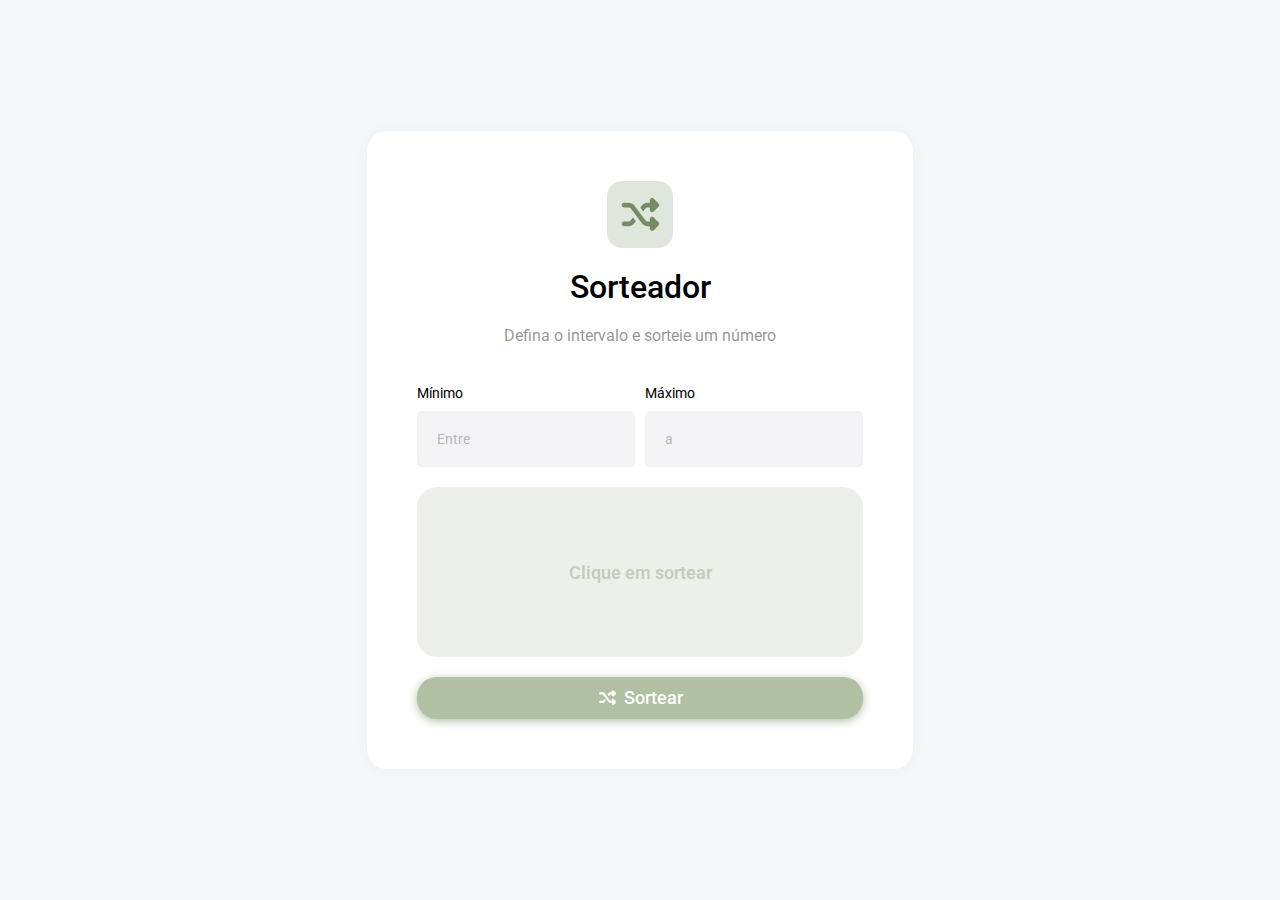
<file: sorteador/assets/index.html>
<!DOCTYPE html>
<html lang="pt-br">

<head>
    <meta charset="UTF-8">
    <meta name="viewport" content="width=device-width, initial-scale=1.0">
    <title>Sorteador</title>
    <link rel="stylesheet" href="style.css">
    <link rel="stylesheet" href="responsividade.css">
    <link rel="shortcut icon" href="../img/dice.png" type="image/x-icon">
</head>

<body>
    <main>
        <div class="mainContainer">
            <svg class="svgPrincipal" xmlns="http://www.w3.org/2000/svg" viewBox="0 0 640 640">
                <path fill="#758C65"
                    d="M467.8 98.4C479.8 93.4 493.5 96.2 502.7 105.3L566.7 169.3C572.7 175.3 576.1 183.4 576.1 191.9C576.1 200.4 572.7 208.5 566.7 214.5L502.7 278.5C493.5 287.7 479.8 290.4 467.8 285.4C455.8 280.4 448 268.9 448 256L448 224L416 224C405.9 224 396.4 228.7 390.4 236.8L358 280L318 226.7L339.2 198.4C357.3 174.2 385.8 160 416 160L448 160L448 128C448 115.1 455.8 103.4 467.8 98.4zM218 360L258 413.3L236.8 441.6C218.7 465.8 190.2 480 160 480L96 480C78.3 480 64 465.7 64 448C64 430.3 78.3 416 96 416L160 416C170.1 416 179.6 411.3 185.6 403.2L218 360zM502.6 534.6C493.4 543.8 479.7 546.5 467.7 541.5C455.7 536.5 448 524.9 448 512L448 480L416 480C385.8 480 357.3 465.8 339.2 441.6L185.6 236.8C179.6 228.7 170.1 224 160 224L96 224C78.3 224 64 209.7 64 192C64 174.3 78.3 160 96 160L160 160C190.2 160 218.7 174.2 236.8 198.4L390.4 403.2C396.4 411.3 405.9 416 416 416L448 416L448 384C448 371.1 455.8 359.4 467.8 354.4C479.8 349.4 493.5 352.2 502.7 361.3L566.7 425.3C572.7 431.3 576.1 439.4 576.1 447.9C576.1 456.4 572.7 464.5 566.7 470.5L502.7 534.5z" />
            </svg>

            <h1>Sorteador</h1>
            <h2> Defina o intervalo e sorteie um número </h2>
            <div class="containerInputs">
                <p class="textMin">Mínimo</p>
                <p class="textMax">Máximo</p>
                <input class="inputMin" type="number" placeholder="Entre">
                <input class="inputMax" type="number" placeholder="a">
            </div>
            <div class="resultadoExibido">
                <p class="textoFlutuante">Clique em sortear</p>
                <p class="numeroSorteado"></p>
                <p class="textoNumeroSorteado">Número sorteado</p>
            </div>
            <button class="buttonSortear"> <svg class="svgButton" xmlns="http://www.w3.org/2000/svg"
                    viewBox="0 0 640 640"><!--!Font Awesome Free v7.1.0 by @fontawesome - https://fontawesome.com License - https://fontawesome.com/license/free Copyright 2026 Fonticons, Inc.-->
                    <path fill="white"
                        d="M467.8 98.4C479.8 93.4 493.5 96.2 502.7 105.3L566.7 169.3C572.7 175.3 576.1 183.4 576.1 191.9C576.1 200.4 572.7 208.5 566.7 214.5L502.7 278.5C493.5 287.7 479.8 290.4 467.8 285.4C455.8 280.4 448 268.9 448 256L448 224L416 224C405.9 224 396.4 228.7 390.4 236.8L358 280L318 226.7L339.2 198.4C357.3 174.2 385.8 160 416 160L448 160L448 128C448 115.1 455.8 103.4 467.8 98.4zM218 360L258 413.3L236.8 441.6C218.7 465.8 190.2 480 160 480L96 480C78.3 480 64 465.7 64 448C64 430.3 78.3 416 96 416L160 416C170.1 416 179.6 411.3 185.6 403.2L218 360zM502.6 534.6C493.4 543.8 479.7 546.5 467.7 541.5C455.7 536.5 448 524.9 448 512L448 480L416 480C385.8 480 357.3 465.8 339.2 441.6L185.6 236.8C179.6 228.7 170.1 224 160 224L96 224C78.3 224 64 209.7 64 192C64 174.3 78.3 160 96 160L160 160C190.2 160 218.7 174.2 236.8 198.4L390.4 403.2C396.4 411.3 405.9 416 416 416L448 416L448 384C448 371.1 455.8 359.4 467.8 354.4C479.8 349.4 493.5 352.2 502.7 361.3L566.7 425.3C572.7 431.3 576.1 439.4 576.1 447.9C576.1 456.4 572.7 464.5 566.7 470.5L502.7 534.5z" />
                </svg> Sortear</button>
        </div>
    </main>
</body>
<script src="../scripts/main.js"></script>
</html>
</file>
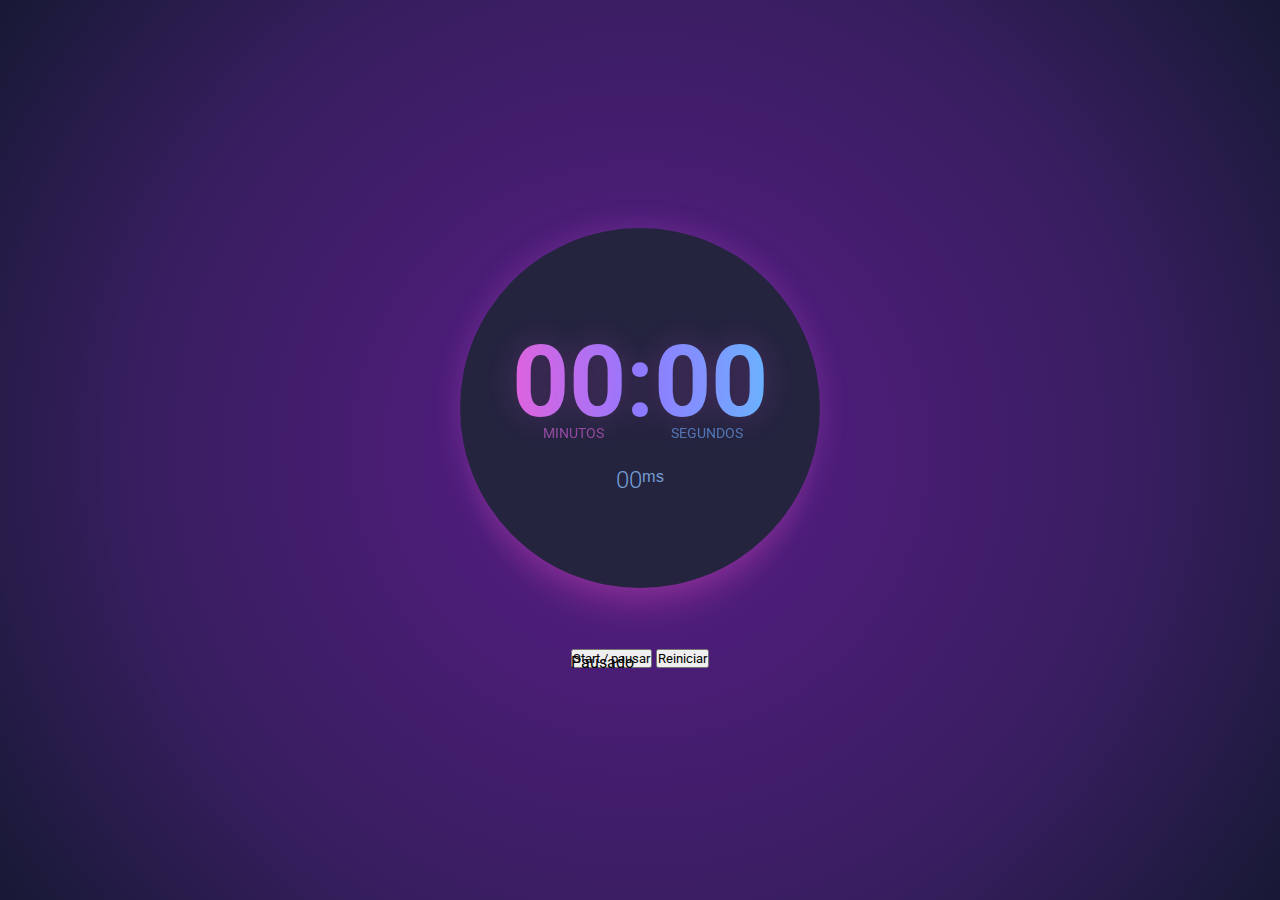
<file: docs/cronometro/assets/index.html>
<!DOCTYPE html>
<html lang="pt-br">
<head>
    <meta charset="UTF-8">
    <meta name="viewport" content="width=device-width, initial-scale=1.0">
    <title>Cronômetro</title>
    <link rel="stylesheet" href="style.css">
</head>
<body>
    <main>
        <div class="containerMinutos">
            <h1>00:00</h1>
            <p class="minutos">Minutos</p>
            <p class="segundos">segundos</p>
            <p class="ms">00<span>ᵐˢ</span></p>
        </div>
    </main>
    <footer>
        <button>Start / pausar</button>
        <button>Reiniciar</button>
        <p>Pausado</p>
    </footer>
</body>
</html>
</file>
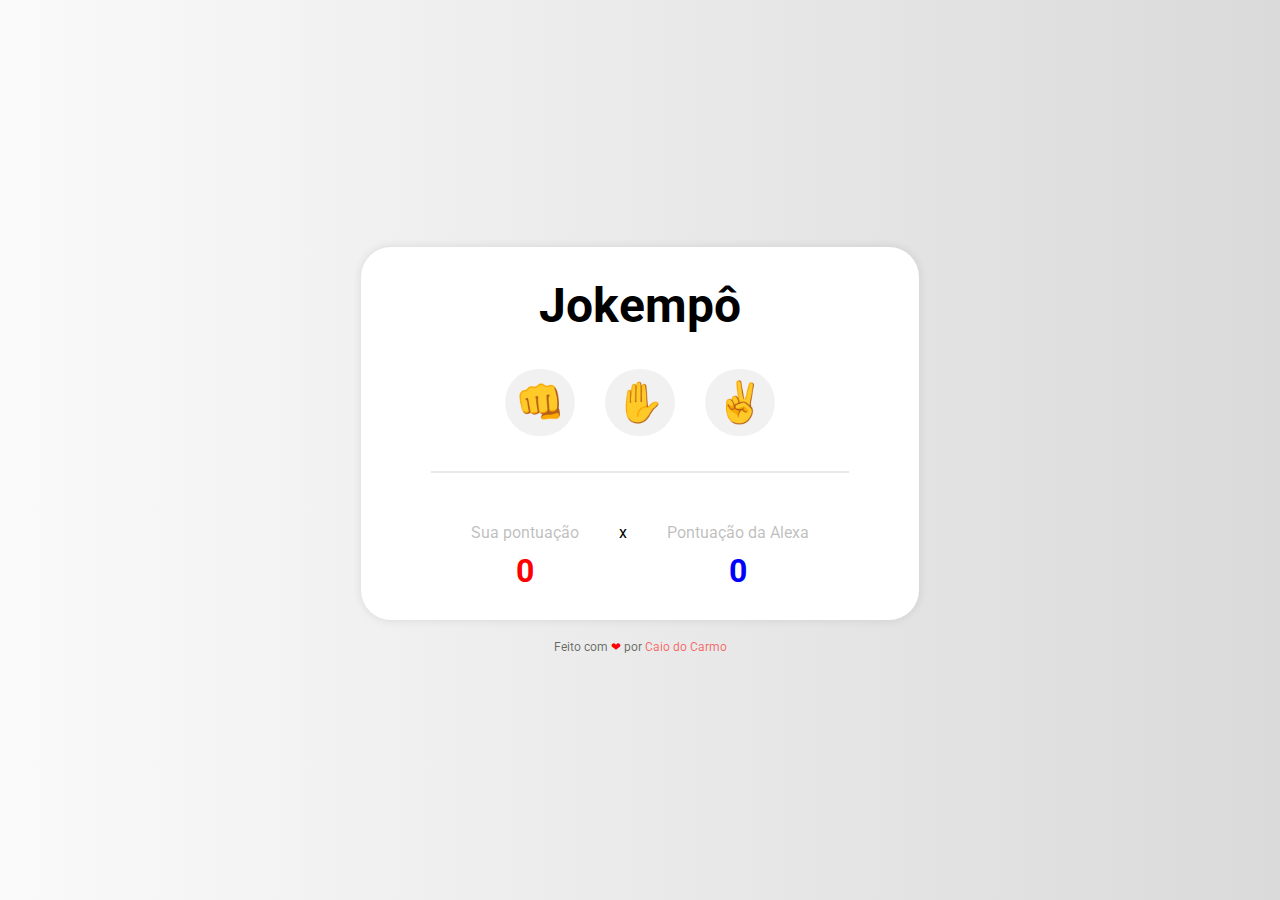
<file: docs/jokempo/assets/index.html>
<!DOCTYPE html>
<html lang="pt-br">

<head>
    <meta charset="UTF-8">
    <meta name="viewport" content="width=device-width, initial-scale=1.0">
    <title>Jokempô</title>
    <link rel="stylesheet" href="style.css">
</head>

<body>
    <main>
        <h1>Jokempô</h1>
        <div class="buttons">
            <button id="rock" onclick="playHuman('Rock')">&#x1F44A;</button>
            <button id="paper" onclick="playHuman('Paper')">&#x270B;</button>
            <button id="scissors" onclick="playHuman('Scissors')">&#x270C;</button>
        </div>
        <hr>
        <p class="result"></p>
        <div class="containerPoints">
            <div class="points">
                <p class="textPoint">Sua pontuação</p>  
                <p class="pointUser">0</p>
            </div>
            <p>x</p>
            <div class="points">
                <p class="textPoint">Pontuação da Alexa</p>
                <p class="pointComputer">0</p>
            </div>
        </div>
    </main>
    <footer>
        <p class="personalLink">Feito com <span>&#10084;</span> por <a
         href="https://www.linkedin.com/in/carmo-caio/">Caio do Carmo</a></p>
    </footer>
</body>
<script src="../js/scripts.js"></script>
</html>
</file>
<file: sorteador/assets/style.css>
@import url('https://fonts.googleapis.com/css2?family=Roboto:ital,wght@0,100..900;1,100..900&display=swap');


* {
    margin: 0;
    padding: 0;
    box-sizing: border-box;
    font-family: "Roboto", sans-serif;
}

body {
    background-color: #F4F7FA;
    display: flex;
    flex-direction: column;
    align-items: center;
    justify-content: center;
    height: 100vh;

}

main {
    padding: 50px;
    padding-bottom: 50px;
    padding-top: 50px;
    border-radius: 20px;
    box-shadow: 0px 0px 15px rgba(0, 0, 0, 0.034);
    background-color: white;
}

.mainContainer {
    display: flex;
    flex-direction: column;
    justify-content: center;
    align-items: center;
    gap: 20px;
}

.svgPrincipal {
    width: 15%;
    padding: 10px;
    border-radius: 15px;
    background-color: #b1bfa362;
}

h1 {
    font-size: 32px;
    font-weight: 500;
}

h2 {
    font-size: 16px;
    font-weight: 400;
    color: #42424291;
    padding-bottom: 20px;
}

.containerInputs {
    display: grid;
    grid-template-columns: 1fr 1fr;
    gap: 10px;
    width: 100%;
}

.textMin,
.textMax {
    font-size: 14px;
}

input[type=number] {
    background-color: #f3f3f5;
    border-radius: 5px;
    border: none;
    padding: 20px;
    font-size: 14px;
}

::-webkit-input-placeholder {
    color: #4242425e;
}

input:focus {
    outline-color: #CFCFCF;
}

.resultadoExibido {
    width: 100%;
    height: 170px;
    background-color: #b1bfa33a;
    color: #758C65;
    border-radius: 20px;
    font-size: 75px;
    font-weight: 600;

    display: flex;
    flex-direction: column;
    align-items: center;
    justify-content: center;
    gap: 10px;
}

.textoFlutuante {
    color: #97a38b7c;
    text-align: center;
    font-size: 18px;
    display: block;
}

.buttonSortear {
    font-size: 18px;
    font-weight: 500;
    width: 100%;
    padding: 10px;
    border-radius: 20px;
    border: none;
    background-color: #b1bfa3;
    color: white;
    box-shadow: 0px 2px 10px #b1bfa3;

    display: flex;
    flex-direction: row;
    align-items: center;
    justify-content: center;
    gap: 5px;

    transition: transform 0.6s ease;

}

.buttonSortear:hover {
    background-color: #acb99f;
    transform: scale(1.1);
    cursor: pointer;
}

.svgButton {
    width: 5%;
}

.numeroSorteado {
    display: none;
}

.textoNumeroSorteado {
    display: none;
    font-size: 14px;
    color: #42424291;
    font-weight: 400;
}
</file>
<file: sorteador/assets/responsividade.css>
@media (max-width: 780px) {

    main {
    width: 80%;
}

.containerInputs {
    padding: 15px;
   
}

.textMin, .textMax {
    font-size: 12px;
}

input[type=number] {
    background-color: #f3f3f5;
    border-radius: 5px;
    border: none;
    width: 100%;
    padding: 10px;
    text-align: center;
}

}
</file>
<file: docs/cronometro/assets/style.css>
@import url('https://fonts.googleapis.com/css2?family=Roboto:ital,wght@0,100..900;1,100..900&display=swap');

* {
    padding: 0;
    margin: 0;
    box-sizing: border-box;
    font-family: "Roboto", sans-serif;
}

body {
    background: #E33FB1;
    background: radial-gradient(circle, rgba(227, 63, 177, 2) 0%, rgba(77, 29, 121, 1) 23%, rgba(56, 30, 96, 1) 64%, rgba(23, 25, 53, 1) 100%);
    display: flex;
    flex-direction: column;
    justify-content: center;
    align-items: center;
    gap: 60px;
    height: 100vh;
}

main {
    background-color: #24243F;
    display: flex;
    flex-direction: column;
    justify-content: center;
    align-items: center;
    height: 40vh;
    width: 40vh;
    border-radius: 50%;
    box-shadow: 0 0 30px rgba(255, 100, 255, 0.2);;
}

.containerMinutos {
    display: flex;
    flex-direction: row;
    flex-wrap: wrap;
    justify-content: center;
    align-items: center;
}

p {
    width: 40%;
    text-align: center;
    margin-top: -15px;
}

h1 {
    color: aliceblue;
    font-size: 100px;
    text-align: center;
    width: 100%;

    background: linear-gradient(90deg, #ff5acd, #8a7cff, #4fd1ff);
    -webkit-background-clip: text;  /* O fundo (background) só deve aparecer onde tem texto */
    -webkit-text-fill-color: transparent; /* A cor do texto é transparente */

    text-shadow: 0 0 30px rgba(255, 100, 255, 0.2);
}

.minutos, .segundos {
    font-size: 14px;
    text-transform: uppercase;
    font-weight: 400;
    opacity: 0.6;

}

.minutos {
    color: #DB65E1;
    text-shadow: 0 0 90px rgba(255, 100, 255, 0.747);
    padding-left: 10px;

}

.segundos {
    color: #70ADFF;
    padding-right: 10px;
}

.ms {
    color: #759DD3;
    font-size: 24px;
    font-weight: 300;
    margin-top: 25px;
    width: 100%;
}
</file>
<file: docs/jokempo/assets/style.css>
@import url('https://fonts.googleapis.com/css2?family=Roboto:ital,wght@0,100..900;1,100..900&display=swap');

* {
    padding: 0;
    margin: 0;
    box-sizing: border-box;
    font-family: "Roboto", sans-serif;
}

body {
    height: 100vh;
    background: linear-gradient(0.25turn, #FAFAFA, #dadada);
    display: flex;
    flex-direction: column;
    justify-content: center;
    align-items: center;
    gap: 20px;
}

main {
    background-color: white;
    padding: 30px 110px;
    border-radius: 30px;
    display: flex;
    flex-direction: column;
    gap: 15px;
    box-shadow: 0px 0px 10px rgba(0, 0, 0, 0.103);

    /* background-color: bisque; */
}

h1 {
    font-size: 48px;
    text-align: center;
    padding-bottom: 20px;
}

.buttons {
    /* background-color: aqua; */
    /* padding: 5px; */
    display: flex;
    justify-content: center;
    align-items: center;
    gap: 30px;
}

button {
    font-size: 40px;
    border-radius: 50px;
    padding: 10px;
    border: none;
    background-color: rgb(241, 241, 241);

    transition: transform 0.6s ease;
}


button:hover {
    transform: scale(1.12);
    cursor: pointer;
    box-shadow: 0px 0px 10px rgb(231, 231, 231);
}


hr {
  border: none;
  height: 2px;
  background-color: #d1d1d17e;
  width: 100%; 
  margin: 20px ; 

 /* Fazendo o HR pegar o padding que esta no container MAIN */
  width: calc(100% + 80px); /* 80px de cada lado */
  margin-left: -40px;
  margin-right: -40px;
}

.result {
    text-align: center;
}

.containerPoints {
    display: flex;
    flex-direction: row;
    gap: 40px;
}

.points {
    display: flex;
    flex-direction: column;
    justify-content: center;
    align-items: center;
    gap: 10px;
}

.pointUser, .pointComputer {
    font-weight: 700;
    font-size: 32px;
}

.textPoint {
    font-size: 16px;
    font-weight: 400;
    color: #8d8d8d8f;
}

.pointUser {
    color: red;
}

.pointComputer {
    color: blue;
}

.personalLink {
    font-size: 12px;
    color: #0000008f;
}

a {
    text-decoration: none;
    color: rgba(255, 0, 0, 0.562);
}

a:hover {
    text-decoration: underline;
    color: red;
}

span {
    color: red;
}
</file>
